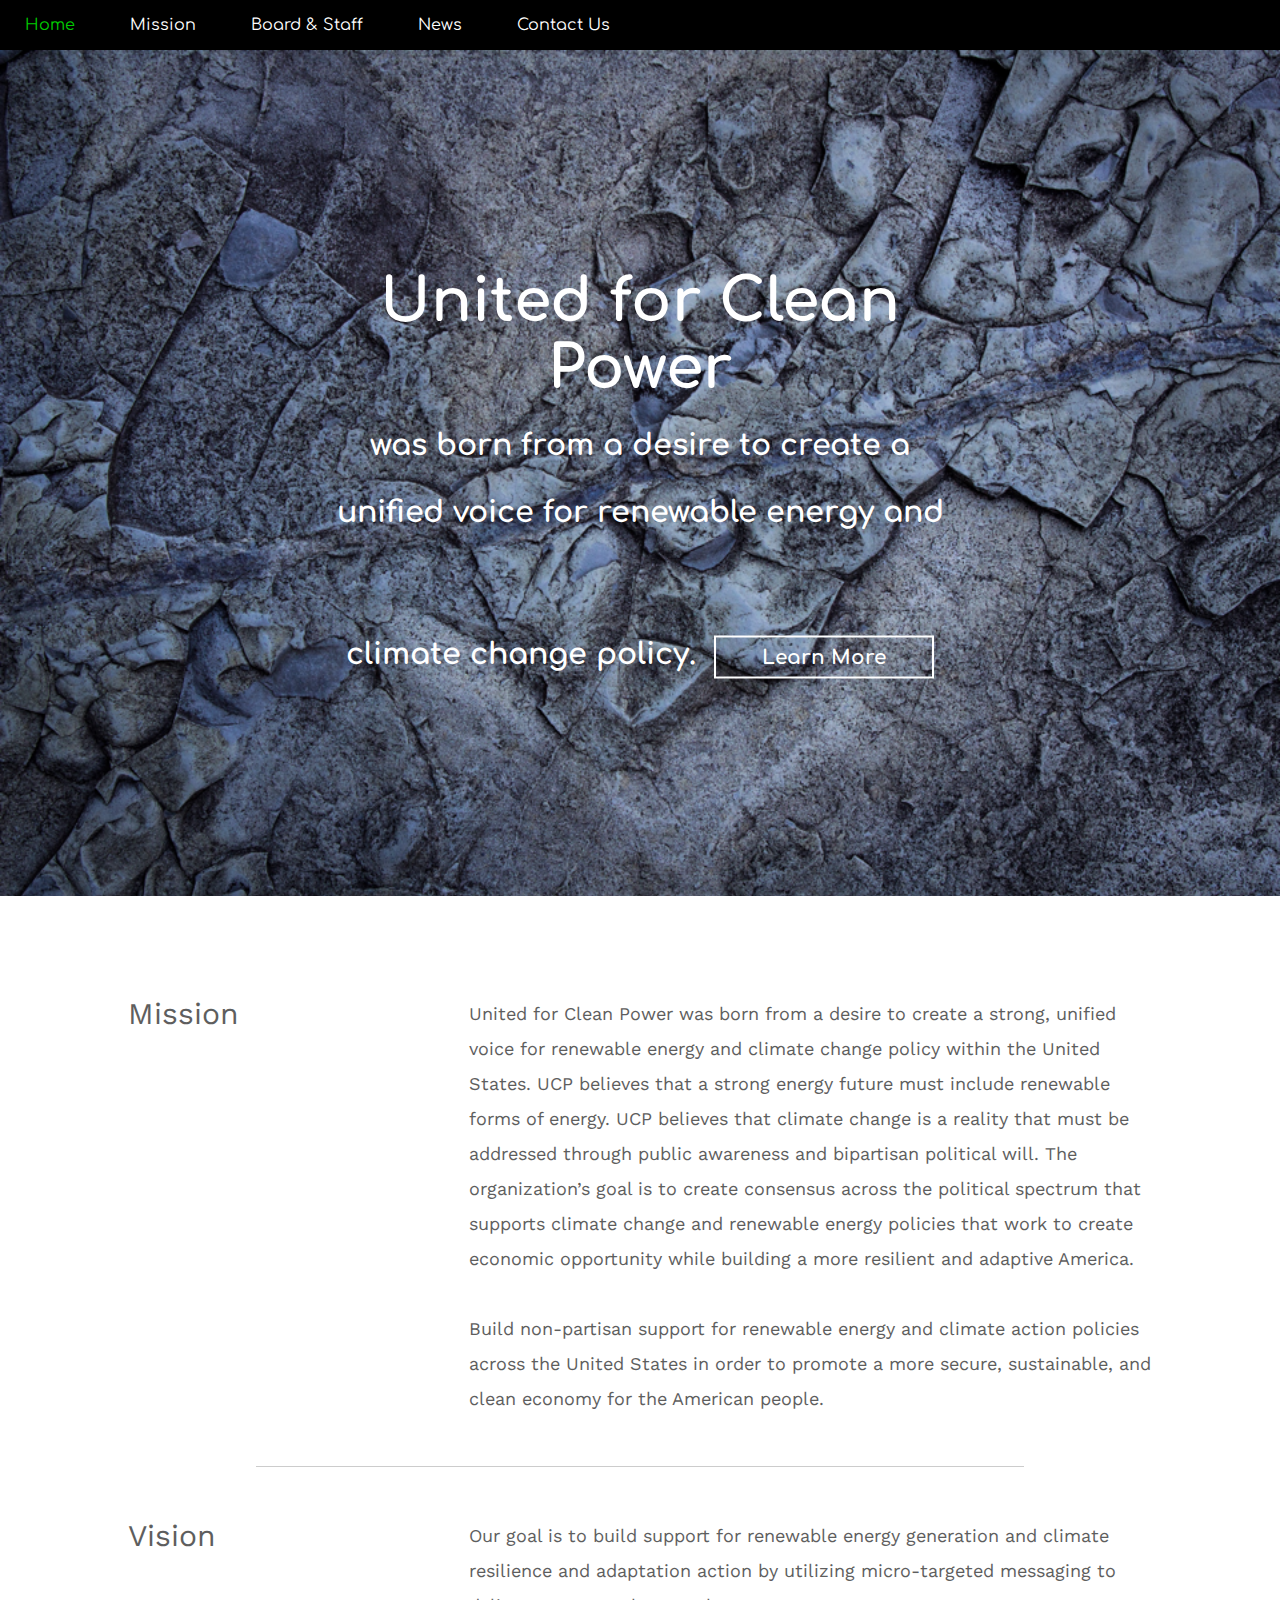
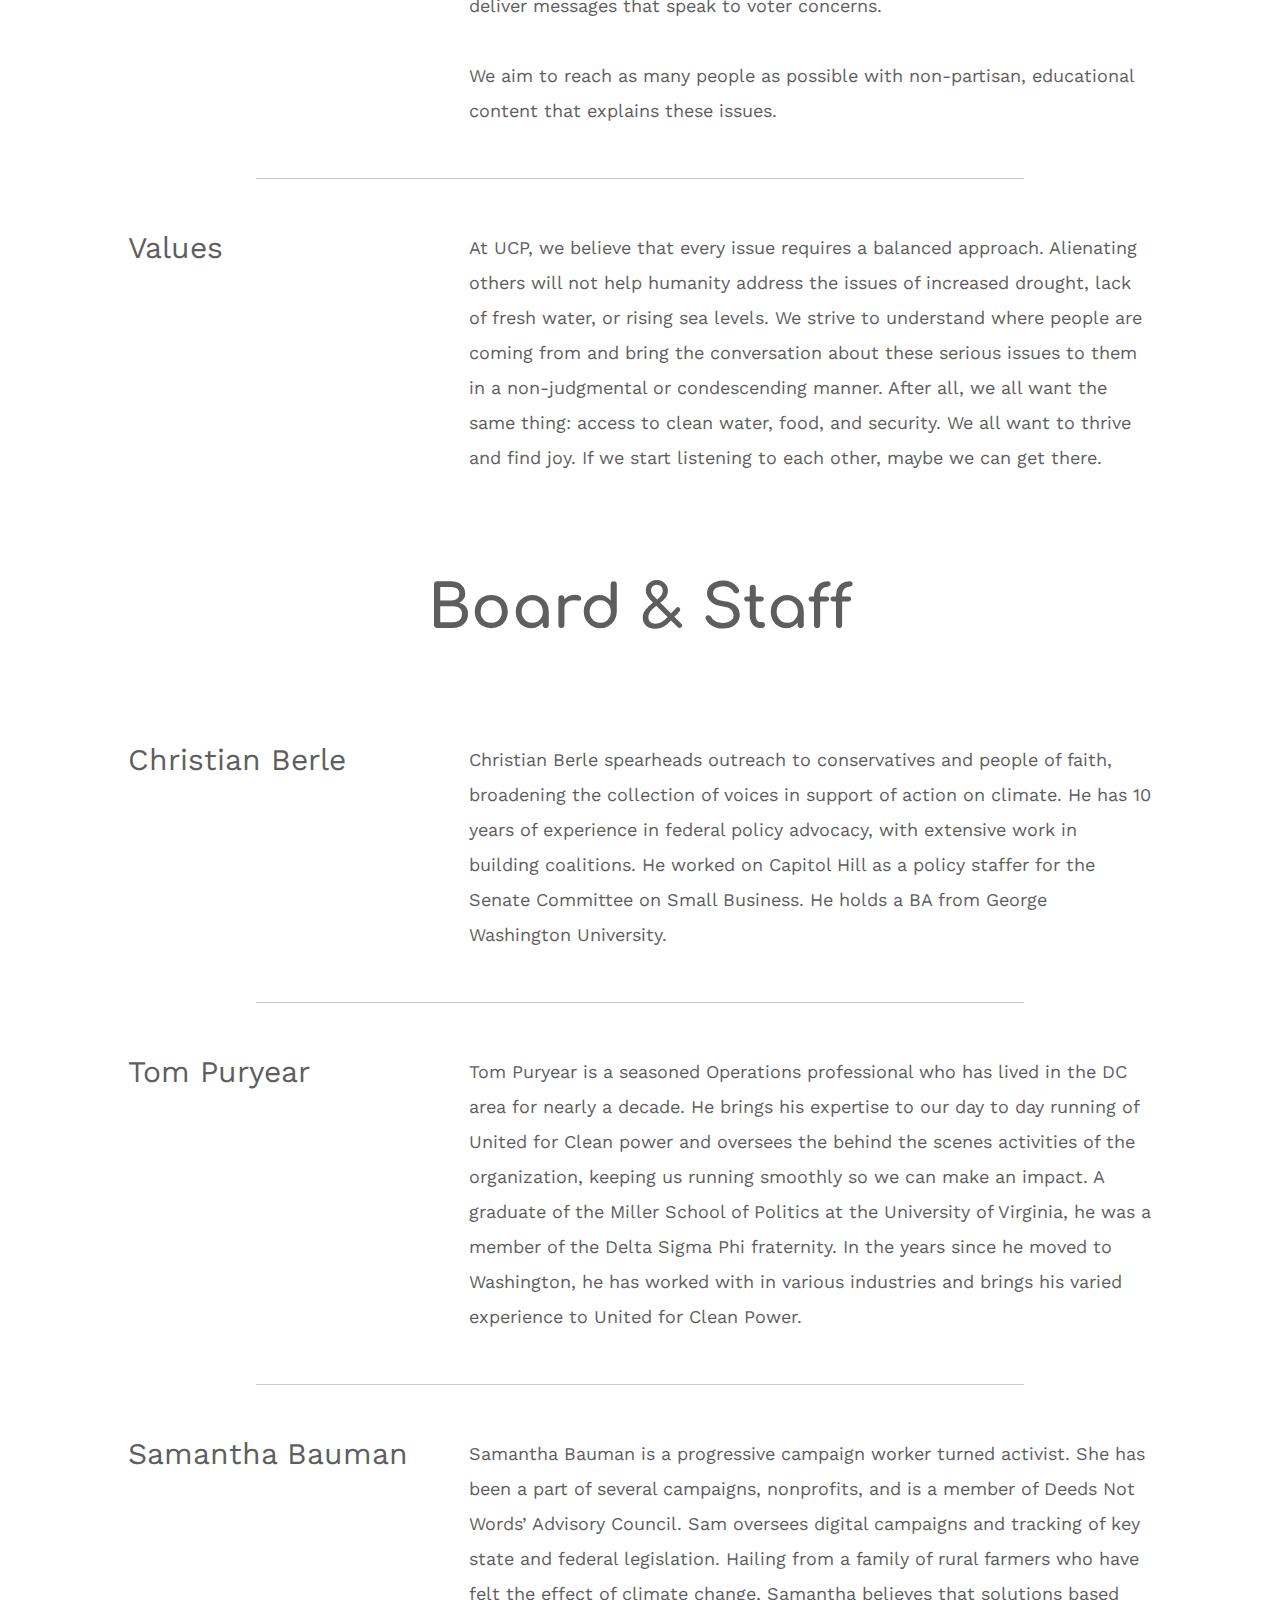
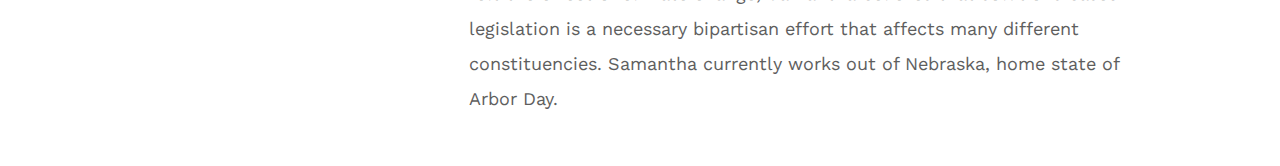
<file: index.html>
<!DOCTYPE html>
<html>
  <head>
    <meta charset="UTF-8">
    <title>title</title>
  <link rel="stylesheet" href="./stylesheet.css" type="text/css">
  <script src="https://ajax.googleapis.com/ajax/libs/jquery/2.2.4/jquery.min.js"></script>
  <script src='./jquery.js'></script>
  <link href="https://fonts.googleapis.com/css?family=Comfortaa|Work+Sans" rel="stylesheet">

  </head>
  <body>

      <ul class="navbar">
        <li>Home</li>
        <li>Mission</li>
        <li>Board &amp Staff</li>
        <li>News</li>
        <li>Contact Us</li>
      </ul>

   <div class="rocksContainer">
     <img class="rocksImage" src="./img/rocks.png">
     <div class="rocksText">
       <p style="margin: 0">United for Clean Power</p>
       <span class="subtext">was born from a desire to create a unified voice for renewable energy and climate change policy.</span>
       <a href="#mission" class="ghost-button">Learn More</a>
     </div>
   </div>
<a id="mission"></a>
<div class="flex-container">
     <div class="section">Mission</div>
     <div class="content">United for Clean Power was born from a desire to create a strong, unified voice for renewable energy and climate change policy within the United States. UCP believes that a strong energy future must include renewable forms of energy. UCP believes that climate change is a reality that must be addressed through public awareness and bipartisan political will. The organization’s goal is to create consensus across the political spectrum that supports climate change and renewable energy policies that work to create economic opportunity while building a more resilient and adaptive America.</br></br>
     Build non-partisan support for renewable energy and climate action policies across the United States in order to promote a more secure, sustainable, and clean economy for the American people.
   </div>

 </div>
 <hr/>
 <div class="flex-container">
 <div class="section">Vision</div>
 <div class="content">Our goal is to build support for renewable energy generation and climate resilience and adaptation action by utilizing micro-targeted messaging to deliver messages that speak to voter concerns.</br></br>
   We aim to reach as many people as possible with non-partisan, educational content that explains these issues.

 </div>
 </div>
 <hr/>

 <div class="flex-container">
 <div class="section">Values</div>
 <div class="content">At UCP, we believe that every issue requires a balanced approach. Alienating others will not help humanity address the issues of increased drought, lack of fresh water, or rising sea levels. We strive to understand where people are coming from and bring the conversation about these serious issues to them in a non-judgmental or condescending manner. After all, we all want the same thing: access to clean water, food, and security. We all want to thrive and find joy. If we start listening to each other, maybe we can get there.
 </div>
 </div>

 <div class="board">Board &amp Staff</div>
 <div class="flex-container">
 <div class="section">Christian Berle</div>
 <div class="content">Christian Berle spearheads outreach to conservatives and people of faith, broadening the collection of voices in support of action on climate. He has 10 years of experience in federal policy advocacy, with extensive work in building coalitions. He worked on Capitol Hill as a policy staffer for the Senate Committee on Small Business. He holds a BA from George Washington University.</div>
 </div>
<hr/>
 <div class="flex-container">
 <div class="section">Tom Puryear</div>
 <div class="content">Tom Puryear is a seasoned Operations professional who has lived in the DC area for nearly a decade. He brings his expertise to our day to day running of United for Clean power and oversees the behind the scenes activities of the organization, keeping us running smoothly so we can make an impact.  A graduate of the Miller School of Politics at the University of Virginia, he was a member of the Delta Sigma Phi fraternity. In the years since he moved to Washington, he has worked with in various industries and brings his varied experience to United for Clean Power.</div>
 </div>
<hr/>
 <div class="flex-container">
 <div class="section">Samantha Bauman</div>
 <div class="content">Samantha Bauman is a progressive campaign worker turned activist. She has been a part of several campaigns, nonprofits, and is a member of Deeds Not Words’ Advisory Council. Sam oversees digital campaigns and tracking of key state and federal legislation. Hailing from a family of rural farmers who have felt the effect of climate change, Samantha believes that solutions based legislation is a necessary bipartisan effort that affects many different constituencies. Samantha currently works out of Nebraska, home state of Arbor Day.</div>
 </div>






  </body>
</html>
</file>
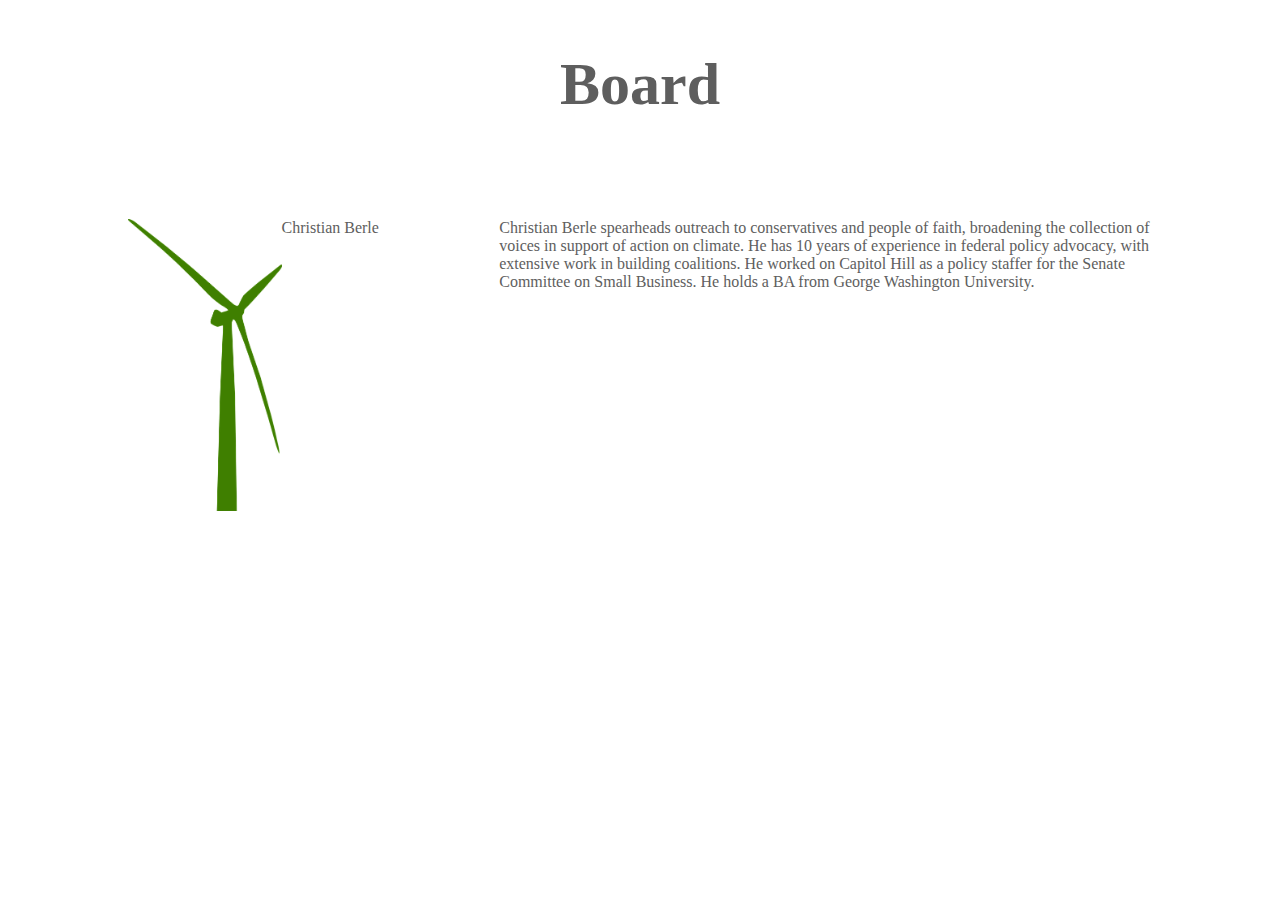
<file: board.html>
<!DOCTYPE html>
<html>
  <head>
    <meta charset="UTF-8">
    <title>title</title>
  <link rel="stylesheet" href="./stylesheet.css" type="text/css">
  </head>
  <body>
<div class="board">Board</div>
<div class="flex-container">
  <img src='./img/windmill.png' style="float: left; width: 15%"/>
<div class="name">Christian Berle</div>
<div class="bio">Christian Berle spearheads outreach to conservatives and people of faith, broadening the collection of voices in support of action on climate. He has 10 years of experience in federal policy advocacy, with extensive work in building coalitions. He worked on Capitol Hill as a policy staffer for the Senate Committee on Small Business. He holds a BA from George Washington University.</div>



</div>
  </body>
</html>
</file>
<file: stylesheet.css>
body {
	margin: 0;
}

.rocksImage {
	width: 100%;
	position: absolute;
	z-index: -1;
}

.rocksContainer {
	position: relative;
	overflow: hidden;
	height: 94vh;
	margin-bottom: 50px;
}

.rocksText {
	margin: 0;
	text-align: center;
	position: absolute;
	font-size: 60px;
	font-weight: bold;
	font-family: 'Comfortaa', cursive;
	/* or absolute */
	top: 50%;
	left: 50%;
	transform: translate(-50%, -50%);
	color: white;
}

.rocksText .subtext {
	font-weight: heavy;
	font-size: 30px;
}

.ghost-button {
	margin-top: 100px;
	font-size: 20px;
	display: inline-block;
	width: 200px;
	padding: 8px;
	color: #fff;
	border: 2px solid #fff;
	text-align: center;
	outline: none;
	text-decoration: none;
	transition: border-color 0.3s ease-out, color 0.3s ease-out;
}
.ghost-button:hover,
.ghost-button:active {
	background-color: #fff; /* fallback */
	background-color: rgba(255, 255, 255, 0.4);
	border-color: #fff; /* fallback */
	border-color: rgba(255, 255, 255, 0.4);
	transition: background-color 0.3s ease-in, border-color 0.3s ease-in;
}

.hvr-sink {
	display: inline-block;
	vertical-align: middle;
	-webkit-transform: perspective(1px) translateZ(0);
	transform: perspective(1px) translateZ(0);
	box-shadow: 0 0 1px transparent;
	-webkit-transition-duration: 0.3s;
	transition-duration: 0.3s;
	-webkit-transition-property: transform;
	transition-property: transform;
	-webkit-transition-timing-function: ease-out;
	transition-timing-function: ease-out;
}
.hvr-sink:hover,
.hvr-sink:focus,
.hvr-sink:active {
	-webkit-transform: translateY(8px);
	transform: translateY(8px);
}

.flex-container {
	margin: 0 10% 0 10%;
	font-family: Work Sans;
	color: #5e5e5e;
	display: flex;
	padding: 50px 0 50px 0;
	justify-content: center;
}

.section {
	font-size: 30px;
	flex: 1;
}

.content {
	line-height: 35px;
	font-size: 18px;
	flex: 2;
}

hr {
	display: block;
	height: 1px;
	border: 0;
	border-top: 1px solid #ccc;
	margin: 0 20% 0 20%;
}

.board {
	color: #5e5e5e;
	padding: 50px 0 50px 0;
	display: flex;
	font-size: 60px;
	font-weight: bold;
	font-family: 'Comfortaa', cursive;
	justify-content: center;
}

.name {
	flex: 1;
}

.bio {
	flex: 3;
}

.navbar {
	font-family: 'Comfortaa', cursive;
	color: white;
	background-color: black;
	height: 50px;
	list-style-type: none;
	margin: 0;
	padding: 0;
}

li {
	display: inline-block;
	line-height: 50px;
	vertical-align: middle;
	padding: 0 25px 0 25px;
}

li:hover {
	color: #00cc00;
}
</file>
